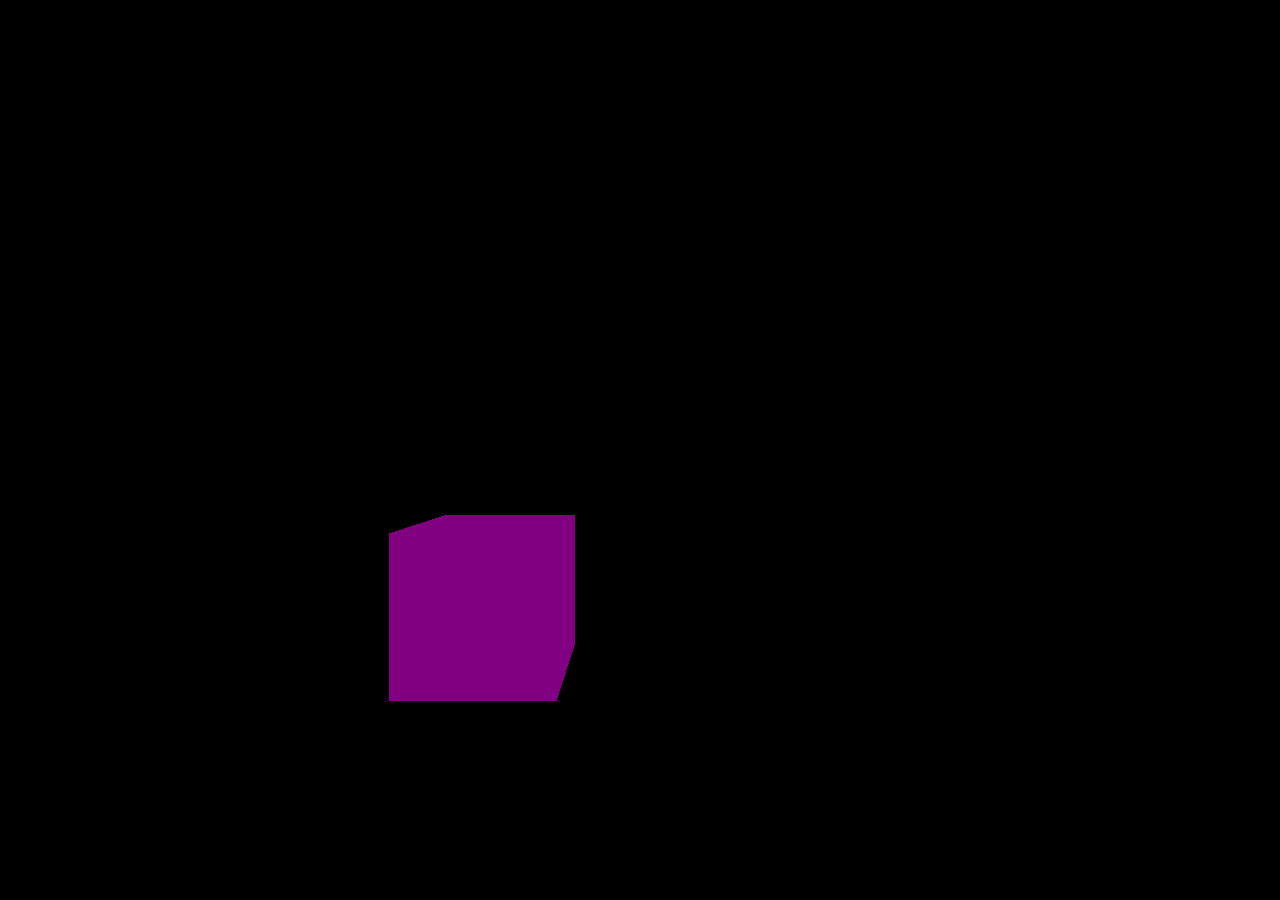
<file: index.html>
<!DOCTYPE html>
<html lang="en">
<head>
    <meta charset="UTF-8">
    <meta name="viewport" content="width=device-width, initial-scale=1.0">
    <title>Document</title>
    <link rel="stylesheet" href="style.css">
</head>
<body>
    <canvas class="draw"></canvas>
    <script type="module" src="script.js"></script>
</body>
</html>
</file>
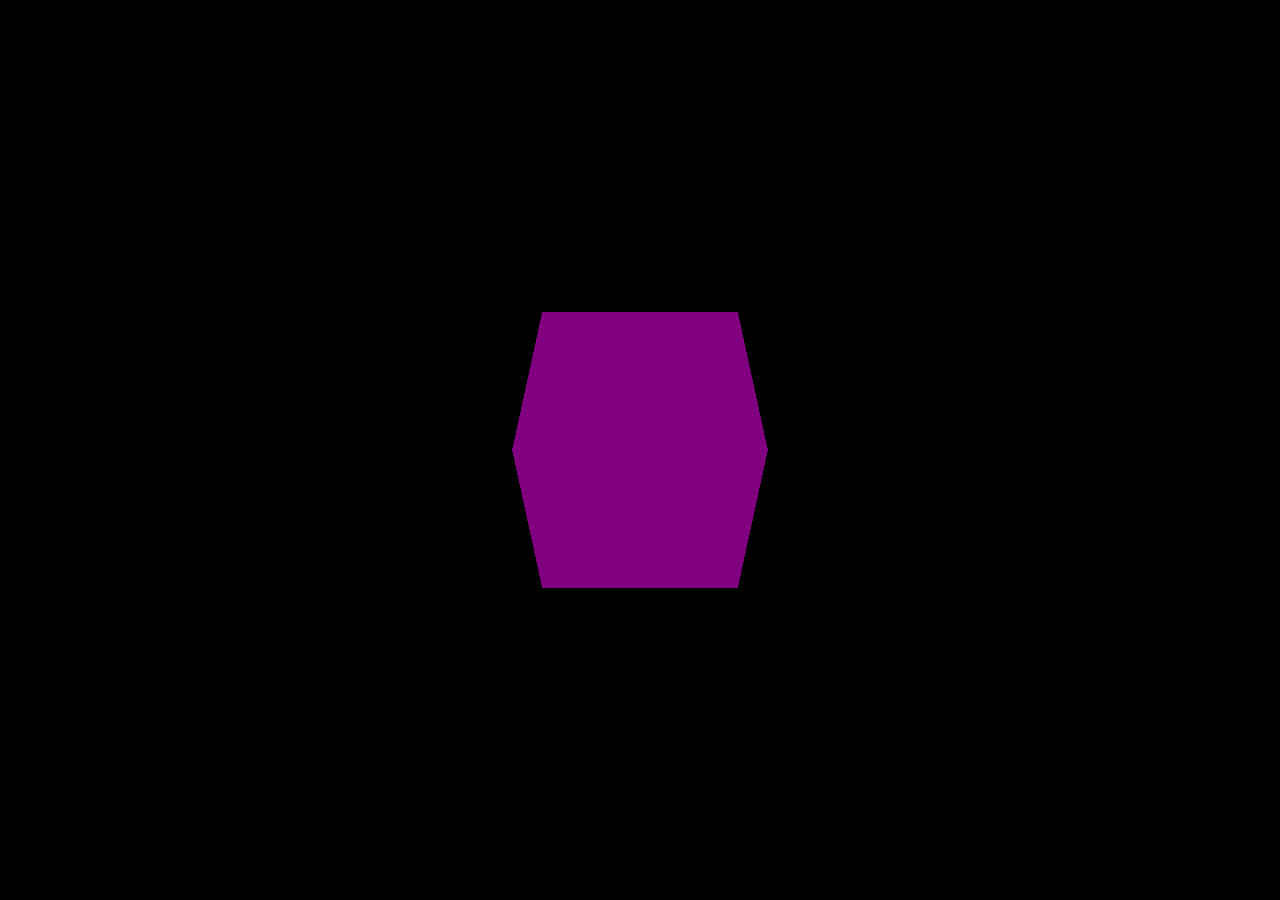
<file: Second/index.html>
<!DOCTYPE html>
<html lang="en">
  <head>
    <meta charset="UTF-8" />
    <meta http-equiv="X-UA-Compatible" content="IE=edge" />
    <meta name="viewport" content="width=device-width, initial-scale=1.0" />
    <link rel="stylesheet" href="./styles.css" />
    <title>5 - Animation</title>
  </head>
  <body>
    <canvas class="draw"></canvas>
    <script type="module" src="script.js"></script>
  </body>
</html>
</file>
<file: style.css>
*{
    margin: 0px;
    padding: 0px;
}

body {
    background-color: black;
}

.draw {
    position: fixed;
    left: 0px;
    top: 0px;
    outline: 0px;
}
</file>
<file: Second/styles.css>
* {
  margin: 0px;
  padding: 0px;
}

.draw {
  position: fixed;
  top: 0;
  left: 0;
}
</file>
